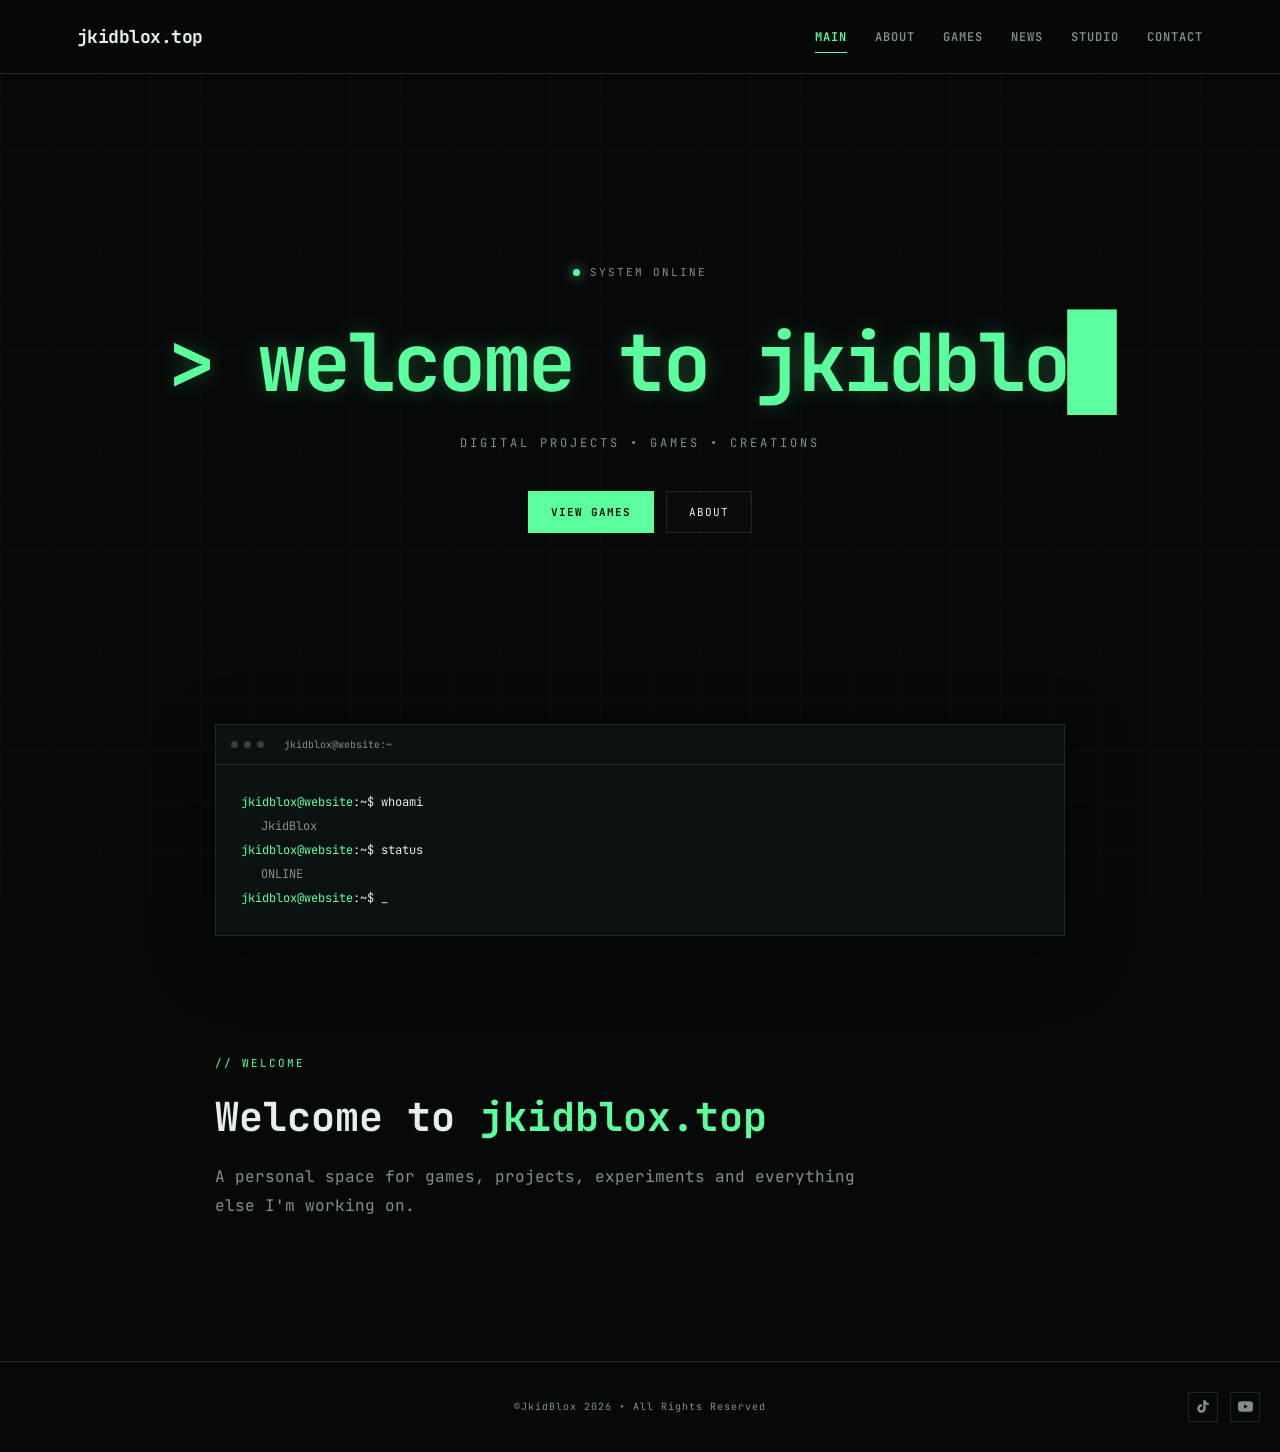
<file: index.html>
<!DOCTYPE html>
<html lang="en">
<head>
    <meta charset="UTF-8">
    <meta name="viewport" content="width=device-width, initial-scale=1.0">

    <title>jkidblox.top</title>
    <meta name="description" content="Welcome to jkidblox.top - games, projects, creations and more.">

    <link rel="stylesheet" href="css/style.css">
    <link rel="icon" type="image/png" href="favicon.png">
</head>

<body>

    <div class="background-grid"></div>
    <div class="scanlines"></div>

    <header class="navbar">
        <a href="index.html" class="logo">jkidblox.top</a>

        <nav>
            <a href="index.html" class="active">MAIN</a>
            <a href="about.html">ABOUT</a>
            <a href="games.html">GAMES</a>
            <a href="news.html">NEWS</a>
            <a href="studio.html">STUDIO</a>
            <a href="contact.html">CONTACT</a>
        </nav>
    </header>

    <main>

        <section class="hero">

            <div class="terminal-label">
                <span class="status-dot"></span>
                SYSTEM ONLINE
            </div>

            <h1>
                <span id="typing-text"></span><span class="cursor">&#9608;</span>
            </h1>

            <p class="hero-subtitle">
                DIGITAL PROJECTS &bull; GAMES &bull; CREATIONS
            </p>

            <div class="hero-buttons">
                <a href="games.html" class="button primary">
                    VIEW GAMES
                </a>

                <a href="about.html" class="button">
                    ABOUT
                </a>
            </div>

        </section>

        <section class="terminal-section">

            <div class="terminal-window">

                <div class="terminal-header">
                    <div class="terminal-dots">
                        <span></span>
                        <span></span>
                        <span></span>
                    </div>

                    <span>jkidblox@website:~</span>
                </div>

                <div class="terminal-body">

                    <p>
                        <span class="green">jkidblox@website</span>:~$
                        whoami
                    </p>

                    <p class="terminal-output">
                        JkidBlox
                    </p>

                    <p>
                        <span class="green">jkidblox@website</span>:~$
                        status
                    </p>

                    <p class="terminal-output">
                        ONLINE
                    </p>

                    <p>
                        <span class="green">jkidblox@website</span>:~$
                        _
                    </p>

                </div>

            </div>

        </section>

        <section class="intro">

            <div class="section-label">
                // WELCOME
            </div>

            <h2>Welcome to <span>jkidblox.top</span></h2>

            <p>
                A personal space for games, projects, experiments
                and everything else I'm working on.
            </p>

        </section>

    </main>

    <footer>

        <div class="footer-content">

            <div>
                &copy;JkidBlox 2026 &bull; All Rights Reserved
            </div>

            <div class="social-links">

                <!-- TIKTOK -->

                <a
                    class="social-link"
                    href="https://www.tiktok.com/@darkplantentertainment"
                    target="_blank"
                    rel="noopener noreferrer"
                    aria-label="TikTok"
                    title="TikTok"
                >

                    <svg
                        viewBox="0 0 24 24"
                        aria-hidden="true"
                    >

                        <path d="M19.589 6.686a4.793 4.793 0 0 1-4.13-4.18V2h-3.89v13.217a2.896 2.896 0 1 1-2.896-2.896c.302 0 .592.047.865.132V8.48a6.78 6.78 0 0 0-.865-.055A6.785 6.785 0 1 0 15.463 15V8.29a8.638 8.638 0 0 0 5.052 1.622V6.02a4.809 4.809 0 0 1-.926-.334z"/>

                    </svg>

                </a>


                <!-- YOUTUBE -->

                <a
                    class="social-link"
                    href="https://youtube.com/@darkplantentertainment"
                    target="_blank"
                    rel="noopener noreferrer"
                    aria-label="YouTube"
                    title="YouTube"
                >

                    <svg
                        viewBox="0 0 24 24"
                        aria-hidden="true"
                    >

                        <path d="M23.498 6.186a2.996 2.996 0 0 0-2.107-2.117C19.505 3.5 12 3.5 12 3.5s-7.505 0-9.391.569A2.996 2.996 0 0 0 .502 6.186C0 8.078 0 12 0 12s0 3.922.502 5.814a2.996 2.996 0 0 0 2.107 2.117C4.495 20.5 12 20.5 12 20.5s7.505 0 9.391-.569a2.996 2.996 0 0 0 2.107-2.117C24 15.922 24 12 24 12s0-3.922-.502-5.814zM9.545 15.568V8.432L15.818 12l-6.273 3.568z"/>

                    </svg>

                </a>

            </div>

        </div>

    </footer>

    <script src="js/script.js"></script>

</body>
</html>
</file>
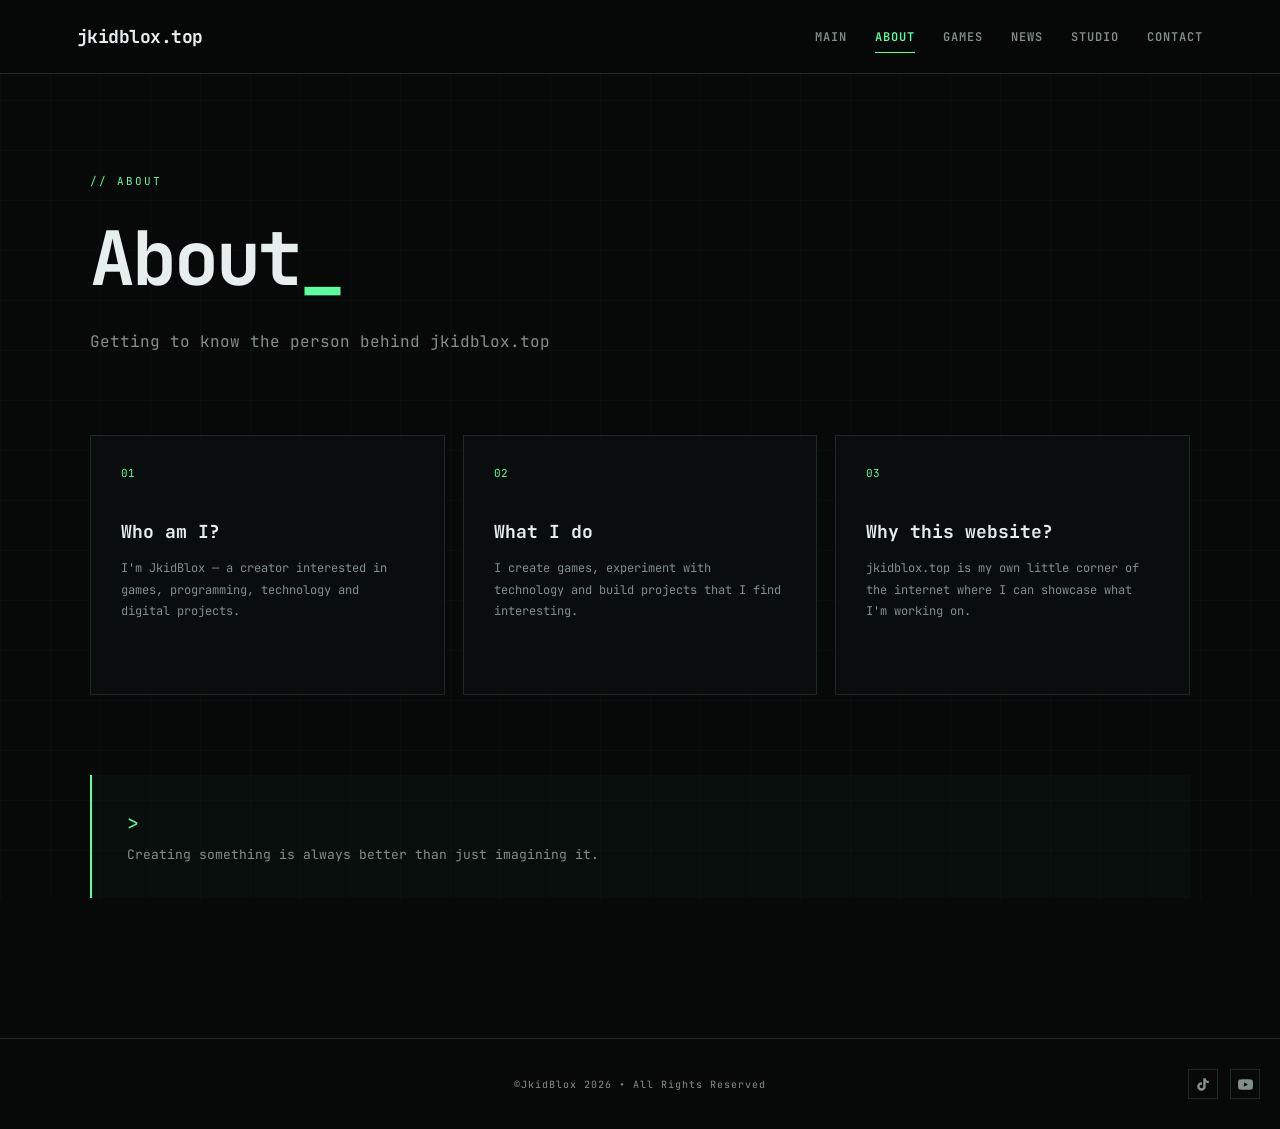
<file: about.html>
<!DOCTYPE html>
<html lang="en">
<head>
    <meta charset="UTF-8">
    <meta name="viewport" content="width=device-width, initial-scale=1.0">

    <title>About &mdash; jkidblox.top</title>

    <link rel="stylesheet" href="css/style.css">
    <link rel="icon" type="image/png" href="favicon.png">
</head>

<body>

    <div class="background-grid"></div>
    <div class="scanlines"></div>

    <header class="navbar">
        <a href="index.html" class="logo">jkidblox.top</a>

        <nav>
            <a href="index.html">MAIN</a>
            <a href="about.html" class="active">ABOUT</a>
            <a href="games.html">GAMES</a>
            <a href="news.html">NEWS</a>
            <a href="studio.html">STUDIO</a>
            <a href="contact.html">CONTACT</a>
        </nav>
    </header>

    <main class="page">

        <div class="page-header">

            <div class="section-label">
                // ABOUT
            </div>

            <h1>About<span>_</span></h1>

            <p>
                Getting to know the person behind jkidblox.top
            </p>

        </div>

        <section class="content-grid">

            <div class="info-card">

                <div class="card-number">01</div>

                <h2>Who am I?</h2>

                <p>
                    I'm JkidBlox &mdash; a creator interested in games,
                    programming, technology and digital projects.
                </p>

            </div>

            <div class="info-card">

                <div class="card-number">02</div>

                <h2>What I do</h2>

                <p>
                    I create games, experiment with technology
                    and build projects that I find interesting.
                </p>

            </div>

            <div class="info-card">

                <div class="card-number">03</div>

                <h2>Why this website?</h2>

                <p>
                    jkidblox.top is my own little corner of the
                    internet where I can showcase what I'm working on.
                </p>

            </div>

        </section>

        <section class="quote">

            <span>&gt;</span>

            <p>
                Creating something is always better than
                just imagining it.
            </p>

        </section>

    </main>

    <footer>

        <div class="footer-content">

            <div>
                &copy;JkidBlox 2026 &bull; All Rights Reserved
            </div>

            <div class="social-links">

                <a
                    class="social-link"
                    href="https://www.tiktok.com/@darkplantentertainment"
                    target="_blank"
                    rel="noopener noreferrer"
                    aria-label="TikTok"
                    title="TikTok"
                >

                    <svg viewBox="0 0 24 24" aria-hidden="true">
                        <path d="M19.589 6.686a4.793 4.793 0 0 1-4.13-4.18V2h-3.89v13.217a2.896 2.896 0 1 1-2.896-2.896c.302 0 .592.047.865.132V8.48a6.78 6.78 0 0 0-.865-.055A6.785 6.785 0 1 0 15.463 15V8.29a8.638 8.638 0 0 0 5.052 1.622V6.02a4.809 4.809 0 0 1-.926-.334z"/>
                    </svg>

                </a>

                <a
                    class="social-link"
                    href="https://youtube.com/@darkplantentertainment"
                    target="_blank"
                    rel="noopener noreferrer"
                    aria-label="YouTube"
                    title="YouTube"
                >

                    <svg viewBox="0 0 24 24" aria-hidden="true">
                        <path d="M23.498 6.186a2.996 2.996 0 0 0-2.107-2.117C19.505 3.5 12 3.5 12 3.5s-7.505 0-9.391.569A2.996 2.996 0 0 0 .502 6.186C0 8.078 0 12 0 12s0 3.922.502 5.814a2.996 2.996 0 0 0 2.107 2.117C4.495 20.5 12 20.5 12 20.5s7.505 0 9.391-.569a2.996 2.996 0 0 0 2.107-2.117C24 15.922 24 12 24 12s0-3.922-.502-5.814zM9.545 15.568V8.432L15.818 12l-6.273 3.568z"/>
                    </svg>

                </a>

            </div>

        </div>

    </footer>

    <script src="js/script.js"></script>

</body>
</html>
</file>
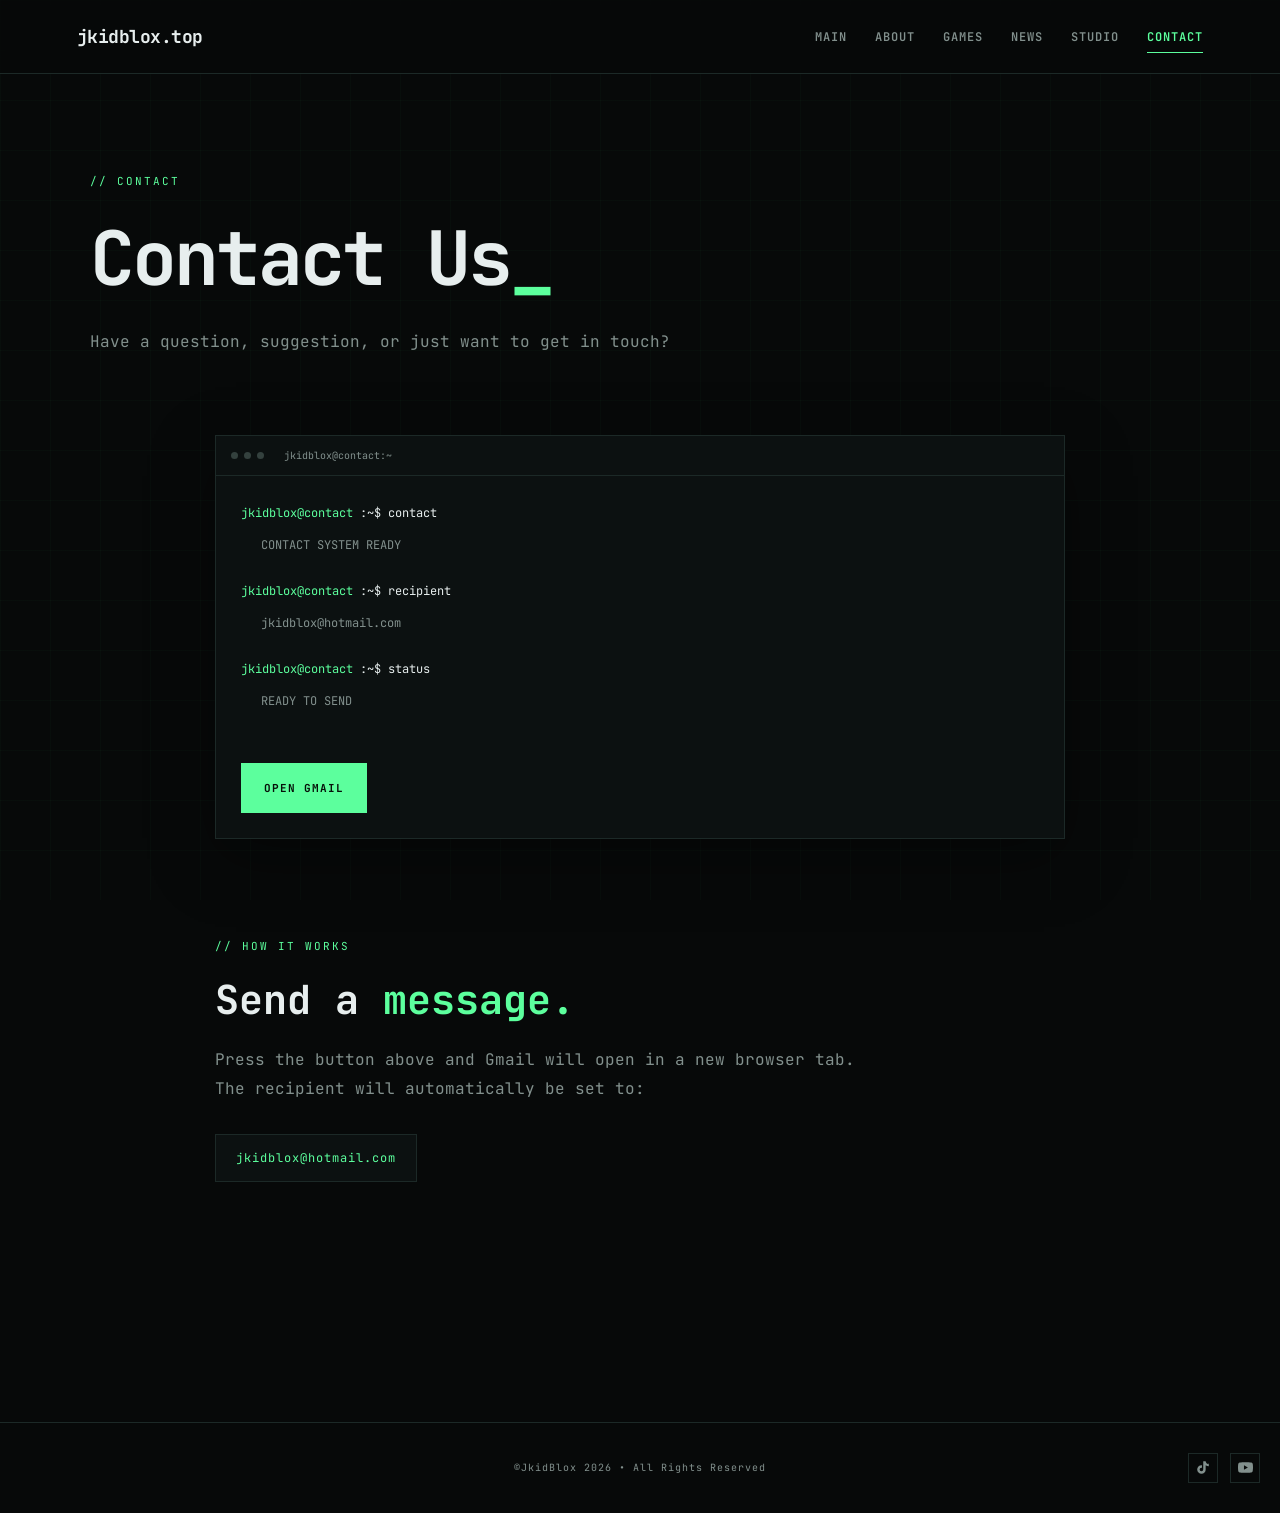
<file: contact.html>
<!DOCTYPE html>
<html lang="en">

<head>

    <meta charset="UTF-8">
    <meta name="viewport" content="width=device-width, initial-scale=1.0">

    <title>Contact &mdash; jkidblox.top</title>

    <link rel="stylesheet" href="css/style.css">
    <link rel="icon" type="image/png" href="favicon.png">

</head>


<body>

    <div class="background-grid"></div>

    <div class="scanlines"></div>


    <header class="navbar">

        <a href="index.html" class="logo">
            jkidblox.top
        </a>


        <nav>

            <a href="index.html">MAIN</a>
            <a href="about.html">ABOUT</a>
            <a href="games.html">GAMES</a>
            <a href="news.html">NEWS</a>
            <a href="studio.html">STUDIO</a>
            <a href="contact.html" class="active">CONTACT</a>

        </nav>

    </header>


    <main>

        <section class="page">

            <div class="page-header">

                <div class="section-label">
                    // CONTACT
                </div>

                <h1>
                    Contact Us<span>_</span>
                </h1>

                <p>
                    Have a question, suggestion, or just want to get in touch?
                </p>

            </div>


            <section class="contact-terminal">

                <div class="contact-terminal-header">

                    <div class="terminal-dots">

                        <span></span>
                        <span></span>
                        <span></span>

                    </div>

                    <span>
                        jkidblox@contact:~
                    </span>

                </div>


                <div class="contact-terminal-body">

                    <p style="margin-bottom: 8px;">

                        <span class="green">
                            jkidblox@contact
                        </span>:~$
                        contact

                    </p>


                    <p
                        class="terminal-output"
                        style="margin-bottom: 22px;"
                    >
                        CONTACT SYSTEM READY
                    </p>


                    <p style="margin-bottom: 8px;">

                        <span class="green">
                            jkidblox@contact
                        </span>:~$
                        recipient

                    </p>


                    <p
                        class="terminal-output"
                        style="margin-bottom: 22px;"
                    >
                        jkidblox@hotmail.com
                    </p>


                    <p style="margin-bottom: 8px;">

                        <span class="green">
                            jkidblox@contact
                        </span>:~$
                        status

                    </p>


                    <p
                        class="terminal-output"
                        style="margin-bottom: 25px;"
                    >
                        READY TO SEND
                    </p>


                    <a
                        class="button primary contact-button"
                        href="https://mail.google.com/mail/?view=cm&fs=1&to=jkidblox@hotmail.com&su=Contact%20from%20jkidblox.top"
                        target="_blank"
                        rel="noopener noreferrer"
                    >
                        OPEN GMAIL
                    </a>

                </div>

            </section>


            <section class="contact-info">

                <div class="section-label">
                    // HOW IT WORKS
                </div>


                <h2>
                    Send a <span>message.</span>
                </h2>


                <p style="margin-bottom: 30px;">
                    Press the button above and Gmail will open
                    in a new browser tab. The recipient
                    will automatically be set to:
                </p>


                <div class="contact-address">
                    jkidblox@hotmail.com
                </div>

            </section>

        </section>

    </main>


    <footer>

        <div class="footer-content">

            <div>
                &copy;JkidBlox 2026 &bull; All Rights Reserved
            </div>

            <div class="social-links">

                <a
                    class="social-link"
                    href="https://www.tiktok.com/@darkplantentertainment"
                    target="_blank"
                    rel="noopener noreferrer"
                    aria-label="TikTok"
                    title="TikTok"
                >

                    <svg viewBox="0 0 24 24" aria-hidden="true">
                        <path d="M19.589 6.686a4.793 4.793 0 0 1-4.13-4.18V2h-3.89v13.217a2.896 2.896 0 1 1-2.896-2.896c.302 0 .592.047.865.132V8.48a6.78 6.78 0 0 0-.865-.055A6.785 6.785 0 1 0 15.463 15V8.29a8.638 8.638 0 0 0 5.052 1.622V6.02a4.809 4.809 0 0 1-.926-.334z"/>
                    </svg>

                </a>

                <a
                    class="social-link"
                    href="https://youtube.com/@darkplantentertainment"
                    target="_blank"
                    rel="noopener noreferrer"
                    aria-label="YouTube"
                    title="YouTube"
                >

                    <svg viewBox="0 0 24 24" aria-hidden="true">
                        <path d="M23.498 6.186a2.996 2.996 0 0 0-2.107-2.117C19.505 3.5 12 3.5 12 3.5s-7.505 0-9.391.569A2.996 2.996 0 0 0 .502 6.186C0 8.078 0 12 0 12s0 3.922.502 5.814a2.996 2.996 0 0 0 2.107 2.117C4.495 20.5 12 20.5 12 20.5s7.505 0 9.391-.569a2.996 2.996 0 0 0 2.107-2.117C24 15.922 24 12 24 12s0-3.922-.502-5.814zM9.545 15.568V8.432L15.818 12l-6.273 3.568z"/>
                    </svg>

                </a>

            </div>

        </div>

    </footer>


    <script src="js/script.js"></script>

</body>

</html>
</file>
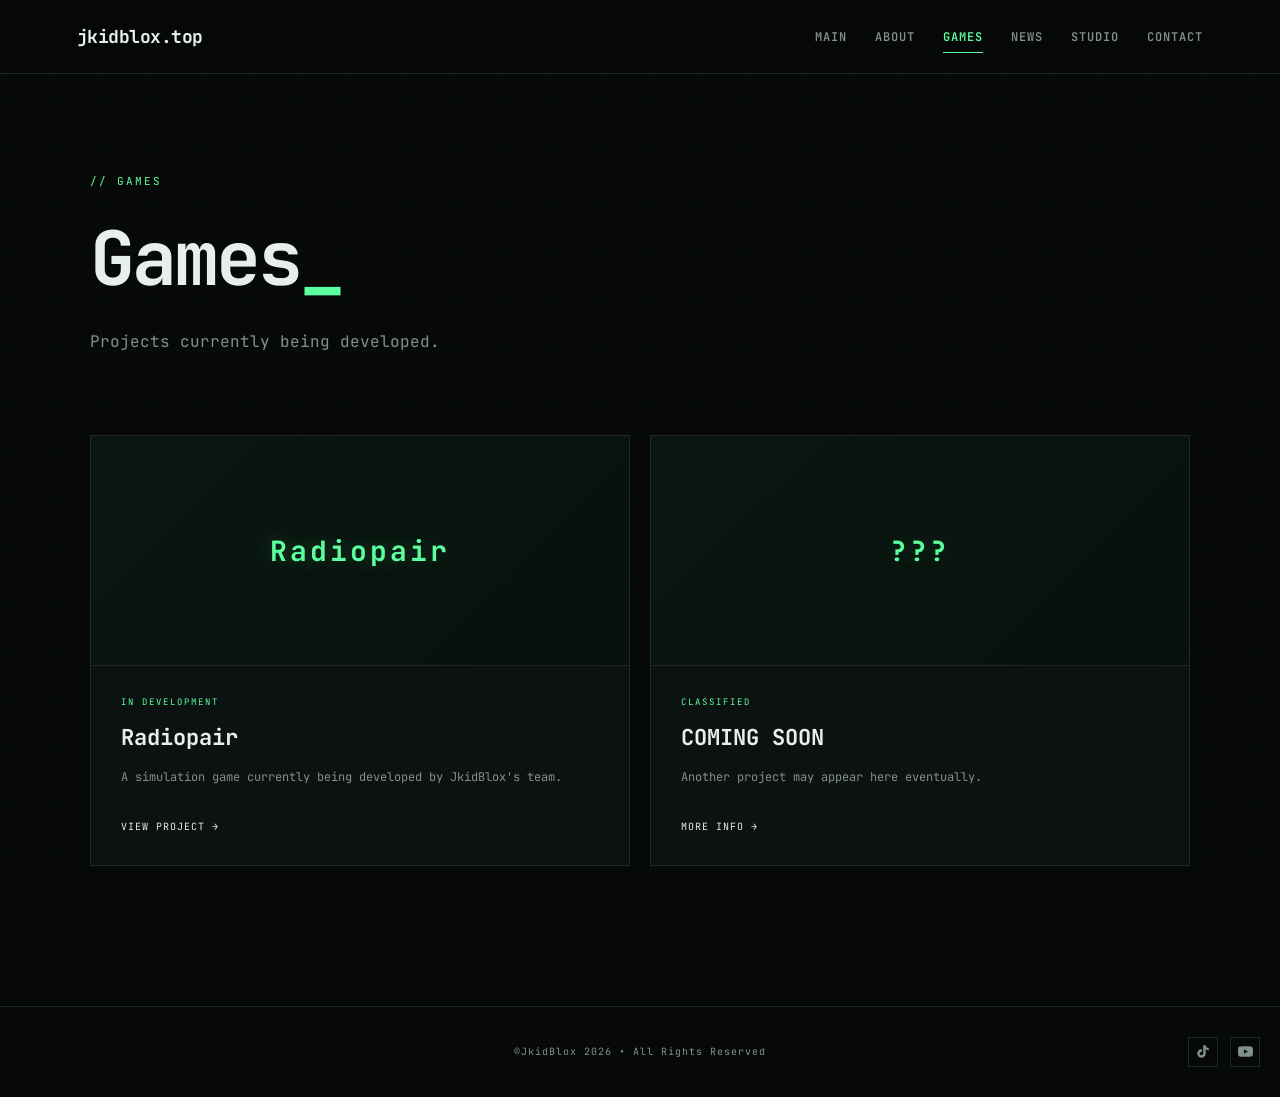
<file: games.html>
<!DOCTYPE html>
<html lang="en">
<head>

    <meta charset="UTF-8">
    <meta name="viewport" content="width=device-width, initial-scale=1.0">

    <title>Games &mdash; jkidblox.top</title>

    <link rel="stylesheet" href="css/style.css">
    <link rel="icon" type="image/png" href="favicon.png">

    <style>

        /* ================================================= */
        /* PROJECT POPUP */
        /* ================================================= */

        .project-popup {

            position: fixed;

            inset: 0;

            z-index: 200;

            display: none;

            align-items: center;

            justify-content: center;

            padding: 30px;

            background: rgba(0, 0, 0, 0.72);

            backdrop-filter: blur(10px);

        }


        .project-popup.active {

            display: flex;

            animation: popupFadeIn 0.2s ease;

        }


        @keyframes popupFadeIn {

            from {
                opacity: 0;
            }

            to {
                opacity: 1;
            }

        }


        .project-popup-window {

            width: min(1000px, 92vw);

            max-height: 85vh;

            overflow-y: auto;

            border: 1px solid var(--border);

            background: var(--panel);

            box-shadow:
                0 30px 100px rgba(0,0,0,0.65);

            animation: popupOpen 0.25s ease;

        }


        @keyframes popupOpen {

            from {
                opacity: 0;
                transform: translateY(15px) scale(0.97);
            }

            to {
                opacity: 1;
                transform: translateY(0) scale(1);
            }

        }


        /* POPUP HEADER */

        .project-popup-header {

            height: 48px;

            display: flex;

            align-items: center;

            justify-content: space-between;

            padding: 0 18px;

            border-bottom: 1px solid var(--border);

            color: var(--muted);

            font-size: 10px;

            position: sticky;

            top: 0;

            background: var(--panel);

            z-index: 2;

        }


        .project-popup-title {

            display: flex;

            align-items: center;

            gap: 18px;

        }


        .project-popup-close {

            width: 32px;

            height: 32px;

            display: flex;

            align-items: center;

            justify-content: center;

            border: 1px solid var(--border);

            background: transparent;

            color: var(--muted);

            font-family: inherit;

            font-size: 18px;

            cursor: pointer;

            transition: 0.2s;

        }


        .project-popup-close:hover {

            color: var(--green);

            border-color: var(--green);

        }


        /* POPUP CONTENT */

        .project-popup-body {

            padding: 55px;

        }


        .popup-project-label {

            color: var(--green);

            font-size: 10px;

            letter-spacing: 3px;

            margin-bottom: 18px;

        }


        .project-popup-body h2 {

            font-size: clamp(38px, 6vw, 64px);

            letter-spacing: -2px;

            margin-bottom: 20px;

        }


        .popup-status {

            display: inline-block;

            padding: 8px 12px;

            border: 1px solid var(--green-dark);

            color: var(--green);

            font-size: 9px;

            letter-spacing: 2px;

            margin-bottom: 40px;

        }


        .popup-section {

            margin-bottom: 45px;

        }


        .popup-section:last-child {

            margin-bottom: 0;

        }


        .popup-section-title {

            color: var(--green);

            font-size: 10px;

            letter-spacing: 2px;

            margin-bottom: 18px;

        }


        .popup-description {

            max-width: 800px;

            color: var(--muted);

            font-size: 13px;

            line-height: 2;

        }


        /* DEVELOPERS */

        .developers-grid {

            display: grid;

            grid-template-columns:
                repeat(2, 1fr);

            gap: 15px;

        }


        .developer-card {

            display: block;

            padding: 22px;

            border: 1px solid var(--border);

            background: rgba(255,255,255,0.01);

            transition: 0.25s;

            color: inherit;

            text-decoration: none;

            cursor: pointer;

        }


        .developer-card:hover {

            border-color: var(--green);

            transform: translateY(-3px);

            background: rgba(92,255,157,0.025);

        }


        .developer-role {

            color: var(--muted);

            font-size: 9px;

            letter-spacing: 2px;

            margin-bottom: 10px;

        }


        .developer-name {

            color: var(--text);

            font-size: 16px;

            margin-bottom: 8px;

        }


        .developer-steam {

            color: var(--green);

            font-size: 11px;

        }


        /* PROJECT DETAILS */

        .project-details {

            display: grid;

            grid-template-columns:
                repeat(3, 1fr);

            gap: 15px;

        }


        .project-detail {

            padding: 20px;

            border: 1px solid var(--border);

            background: rgba(255,255,255,0.01);

        }


        .project-detail-label {

            color: var(--muted);

            font-size: 9px;

            letter-spacing: 2px;

            margin-bottom: 10px;

        }


        .project-detail-value {

            color: var(--green);

            font-size: 12px;

        }


        /* MOBILE */

        @media (max-width: 750px) {

            .project-popup {

                padding: 15px;

            }


            .project-popup-window {

                width: 96vw;

                max-height: 90vh;

            }


            .project-popup-body {

                padding: 30px 22px;

            }


            .developers-grid {

                grid-template-columns: 1fr;

            }


            .project-details {

                grid-template-columns: 1fr;

            }

        }

    </style>

</head>


<body>

    <div class="background-grid"></div>

    <div class="scanlines"></div>


    <header class="navbar">

        <a href="index.html" class="logo">
            jkidblox.top
        </a>


        <nav>

            <a href="index.html">MAIN</a>
            <a href="about.html">ABOUT</a>
            <a href="games.html" class="active">GAMES</a>
            <a href="news.html">NEWS</a>
            <a href="studio.html">STUDIO</a>
            <a href="contact.html">CONTACT</a>

        </nav>

    </header>


    <main class="page">

        <div class="page-header">

            <div class="section-label">
                // GAMES
            </div>

            <h1>
                Games<span>_</span>
            </h1>

            <p>
                Projects currently being developed.
            </p>

        </div>


        <section class="games-grid">


            <!-- RADIOPAIR -->

            <article class="game-card">

                <div class="game-image">
                    Radiopair
                </div>


                <div class="game-content">

                    <div class="game-status">
                        IN DEVELOPMENT
                    </div>


                    <h2>
                        Radiopair
                    </h2>


                    <p>
                        A simulation game currently being developed
                        by JkidBlox's team.
                    </p>


                    <a
                        href="#"
                        class="card-button"
                        id="uplink-view"
                    >
                        VIEW PROJECT &rarr;
                    </a>

                </div>

            </article>


            <!-- PROJECT 02 -->

            <article class="game-card">

                <div class="game-image">
                    ???
                </div>


                <div class="game-content">

                    <div class="game-status">
                        CLASSIFIED
                    </div>


                    <h2>
                        COMING SOON
                    </h2>


                    <p>
                        Another project may appear here eventually.
                    </p>


                    <a href="#" class="card-button">
                        MORE INFO &rarr;
                    </a>

                </div>

            </article>


        </section>

    </main>


    <!-- FOOTER -->

    <footer>

        <div class="footer-content">

            <div>
                &copy;JkidBlox 2026 &bull; All Rights Reserved
            </div>

            <div
                class="social-links"
                style="
                    display: flex;
                    align-items: center;
                    gap: 12px;
                "
            >

                <!-- TIKTOK -->

                <a
                    class="social-link"
                    href="https://www.tiktok.com/@darkplantentertainment"
                    target="_blank"
                    rel="noopener noreferrer"
                    aria-label="TikTok"
                    title="TikTok"
                    style="
                        width: 30px;
                        height: 30px;
                        display: flex;
                        align-items: center;
                        justify-content: center;
                    "
                >

                    <svg
                        width="15"
                        height="15"
                        viewBox="0 0 24 24"
                        fill="currentColor"
                        aria-hidden="true"
                        style="
                            width: 15px;
                            height: 15px;
                            min-width: 15px;
                            min-height: 15px;
                            max-width: 15px;
                            max-height: 15px;
                            display: block;
                        "
                    >

                        <path d="M19.589 6.686a4.793 4.793 0 0 1-4.13-4.18V2h-3.89v13.217a2.896 2.896 0 1 1-2.896-2.896c.302 0 .592.047.865.132V8.48a6.78 6.78 0 0 0-.865-.055A6.785 6.785 0 1 0 15.463 15V8.29a8.638 8.638 0 0 0 5.052 1.622V6.02a4.809 4.809 0 0 1-.926-.334z"/>

                    </svg>

                </a>


                <!-- YOUTUBE -->

                <a
                    class="social-link"
                    href="https://youtube.com/@darkplantentertainment"
                    target="_blank"
                    rel="noopener noreferrer"
                    aria-label="YouTube"
                    title="YouTube"
                    style="
                        width: 30px;
                        height: 30px;
                        display: flex;
                        align-items: center;
                        justify-content: center;
                    "
                >

                    <svg
                        width="15"
                        height="15"
                        viewBox="0 0 24 24"
                        fill="currentColor"
                        aria-hidden="true"
                        style="
                            width: 15px;
                            height: 15px;
                            min-width: 15px;
                            min-height: 15px;
                            max-width: 15px;
                            max-height: 15px;
                            display: block;
                        "
                    >

                        <path d="M23.498 6.186a2.996 2.996 0 0 0-2.107-2.117C19.505 3.5 12 3.5 12 3.5s-7.505 0-9.391.569A2.996 2.996 0 0 0 .502 6.186C0 8.078 0 12 0 12s0 3.922.502 5.814a2.996 2.996 0 0 0 2.107 2.117C4.495 20.5 12 20.5 12 20.5s7.505 0 9.391-.569a2.996 2.996 0 0 0 2.107-2.117C24 15.922 24 12 24 12s0-3.922-.502-5.814zM9.545 15.568V8.432L15.818 12l-6.273 3.568z"/>

                    </svg>

                </a>

            </div>

        </div>

    </footer>


    <!-- ================================================= -->
    <!-- RADIOPAIR PROJECT POPUP -->
    <!-- ================================================= -->

    <div
        class="project-popup"
        id="uplink-popup"
    >

        <div class="project-popup-window">


            <!-- HEADER -->

            <div class="project-popup-header">

                <div class="project-popup-title">

                    <div class="terminal-dots">

                        <span></span>
                        <span></span>
                        <span></span>

                    </div>

                    <span>
                        radiopair@project:~
                    </span>

                </div>


                <button
                    class="project-popup-close"
                    id="uplink-close"
                    aria-label="Close"
                >
                    &times;
                </button>

            </div>


            <!-- BODY -->

            <div class="project-popup-body">


                <div class="popup-project-label">
                    // PROJECT INFORMATION
                </div>


                <h2>
                    Radiopair
                </h2>


                <div class="popup-status">
                    STATUS: IN DEVELOPMENT
                </div>


                <!-- DESCRIPTION -->

                <section class="popup-section">

                    <div class="popup-section-title">
                        // ABOUT THE GAME
                    </div>


                    <p class="popup-description">

                        Radiopair is a simulation game being developed
                        by Dark Plant Entertainment. The player starts
                        their work inside an office, where they use a
                        computer to select and manage different jobs.

                        <br><br>

                        After selecting a job, the player is transported
                        to the work location where they must complete
                        various tasks. The game focuses on exploration,
                        interaction, simulation mechanics, and building
                        a unique work environment.

                        <br><br>

                        Radiopair is currently in active development and
                        more features, locations, and gameplay systems
                        are planned for the future.

                    </p>

                </section>


                <!-- DEVELOPERS -->

                <section class="popup-section">

                    <div class="popup-section-title">
                        // DEVELOPERS
                    </div>


                    <div class="developers-grid">


                        <a
                            class="developer-card"
                            href="https://steamcommunity.com/id/JkidBlox/"
                            target="_blank"
                            rel="noopener noreferrer"
                        >

                            <div class="developer-role">
                                PROGRAMMING / GAME DESIGN
                            </div>

                            <div class="developer-name">
                                JkidBlox
                            </div>

                            <div class="developer-steam">
                                Steam: JkidBlox
                            </div>

                        </a>


                        <a
                            class="developer-card"
                            href="https://steamcommunity.com/profiles/76561198335030050/"
                            target="_blank"
                            rel="noopener noreferrer"
                        >

                            <div class="developer-role">
                                3D ART / MODELLING
                            </div>

                            <div class="developer-name">
                                Onquip
                            </div>

                            <div class="developer-steam">
                                Steam: Benediktas
                            </div>

                        </a>


                        <a
                            class="developer-card"
                            href="https://steamcommunity.com/profiles/76561199803907638/"
                            target="_blank"
                            rel="noopener noreferrer"
                        >

                            <div class="developer-role">
                                AUDIO
                            </div>

                            <div class="developer-name">
                                Justas
                            </div>

                            <div class="developer-steam">
                                Steam: justinijus
                            </div>

                        </a>


                    </div>

                </section>


                <!-- PROJECT DETAILS -->

                <section class="popup-section">

                    <div class="popup-section-title">
                        // PROJECT DETAILS
                    </div>


                    <div class="project-details">


                        <div class="project-detail">

                            <div class="project-detail-label">
                                DEVELOPER
                            </div>

                            <div class="project-detail-value">
                                Dark Plant Entertainment&trade;
                            </div>

                        </div>


                        <div class="project-detail">

                            <div class="project-detail-label">
                                ENGINE
                            </div>

                            <div class="project-detail-value">
                                Godot
                            </div>

                        </div>


                        <div class="project-detail">

                            <div class="project-detail-label">
                                STATUS
                            </div>

                            <div class="project-detail-value">
                                IN DEVELOPMENT
                            </div>

                        </div>


                    </div>

                </section>


            </div>

        </div>

    </div>


    <script src="js/script.js"></script>


    <script>

        const uplinkView =
            document.getElementById("uplink-view");

        const uplinkPopup =
            document.getElementById("uplink-popup");

        const uplinkClose =
            document.getElementById("uplink-close");


        function openUplinkPopup(event) {

            event.preventDefault();

            uplinkPopup.classList.add("active");

            document.body.style.overflow = "hidden";

        }


        function closeUplinkPopup() {

            uplinkPopup.classList.remove("active");

            document.body.style.overflow = "";

        }


        uplinkView.addEventListener(
            "click",
            openUplinkPopup
        );


        uplinkClose.addEventListener(
            "click",
            closeUplinkPopup
        );


        uplinkPopup.addEventListener(
            "click",
            event => {

                if (event.target === uplinkPopup) {

                    closeUplinkPopup();

                }

            }
        );


        document.addEventListener(
            "keydown",
            event => {

                if (
                    event.key === "Escape" &&
                    uplinkPopup.classList.contains("active")
                ) {

                    closeUplinkPopup();

                }

            }
        );

    </script>

</body>
</html>
</file>
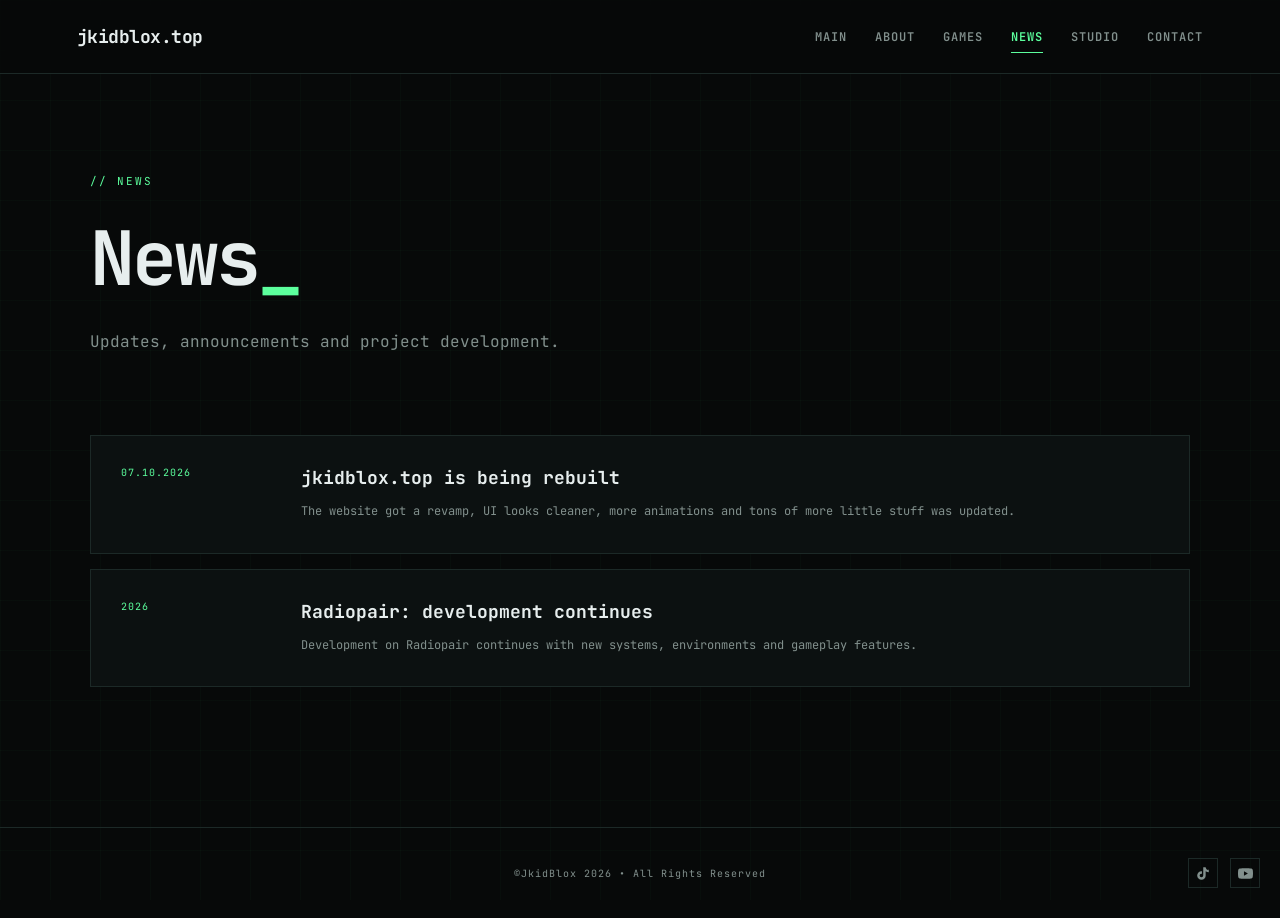
<file: news.html>
<!DOCTYPE html>
<html lang="en">
<head>
    <meta charset="UTF-8">
    <meta name="viewport" content="width=device-width, initial-scale=1.0">

    <title>News &mdash; jkidblox.top</title>

    <link rel="stylesheet" href="css/style.css">
    <link rel="icon" type="image/png" href="favicon.png">
</head>

<body>

    <div class="background-grid"></div>
    <div class="scanlines"></div>

    <header class="navbar">
        <a href="index.html" class="logo">jkidblox.top</a>

        <nav>
            <a href="index.html">MAIN</a>
            <a href="about.html">ABOUT</a>
            <a href="games.html">GAMES</a>
            <a href="news.html" class="active">NEWS</a>
            <a href="studio.html">STUDIO</a>
            <a href="contact.html">CONTACT</a>
        </nav>
    </header>

    <main class="page">

        <div class="page-header">

            <div class="section-label">
                // NEWS
            </div>

            <h1>News<span>_</span></h1>

            <p>
                Updates, announcements and project development.
            </p>

        </div>

        <section class="news-list">

            <article class="news-card">

                <div class="news-date">
                    07.10.2026
                </div>

                <div>

                    <h2>jkidblox.top is being rebuilt</h2>

                    <p>
                        The website got a revamp, UI looks cleaner, more animations and tons of more little stuff was updated.
                    </p>

                </div>

            </article>

            <article class="news-card">

                <div class="news-date">
                    2026
                </div>

                <div>

                    <h2>Radiopair: development continues</h2>

                    <p>
                        Development on Radiopair continues with new
                        systems, environments and gameplay features.
                    </p>

                </div>

            </article>

        </section>

    </main>

    <footer>

        <div class="footer-content">

            <div>
                &copy;JkidBlox 2026 &bull; All Rights Reserved
            </div>

            <div class="social-links">

                <a
                    class="social-link"
                    href="https://www.tiktok.com/@darkplantentertainment"
                    target="_blank"
                    rel="noopener noreferrer"
                    aria-label="TikTok"
                    title="TikTok"
                >

                    <svg viewBox="0 0 24 24" aria-hidden="true">
                        <path d="M19.589 6.686a4.793 4.793 0 0 1-4.13-4.18V2h-3.89v13.217a2.896 2.896 0 1 1-2.896-2.896c.302 0 .592.047.865.132V8.48a6.78 6.78 0 0 0-.865-.055A6.785 6.785 0 1 0 15.463 15V8.29a8.638 8.638 0 0 0 5.052 1.622V6.02a4.809 4.809 0 0 1-.926-.334z"/>
                    </svg>

                </a>

                <a
                    class="social-link"
                    href="https://youtube.com/@darkplantentertainment"
                    target="_blank"
                    rel="noopener noreferrer"
                    aria-label="YouTube"
                    title="YouTube"
                >

                    <svg viewBox="0 0 24 24" aria-hidden="true">
                        <path d="M23.498 6.186a2.996 2.996 0 0 0-2.107-2.117C19.505 3.5 12 3.5 12 3.5s-7.505 0-9.391.569A2.996 2.996 0 0 0 .502 6.186C0 8.078 0 12 0 12s0 3.922.502 5.814a2.996 2.996 0 0 0 2.107 2.117C4.495 20.5 12 20.5 12 20.5s7.505 0 9.391-.569a2.996 2.996 0 0 0 2.107-2.117C24 15.922 24 12 24 12s0-3.922-.502-5.814zM9.545 15.568V8.432L15.818 12l-6.273 3.568z"/>
                    </svg>

                </a>

            </div>

        </div>

    </footer>

    <script src="js/script.js"></script>

</body>
</html>
</file>
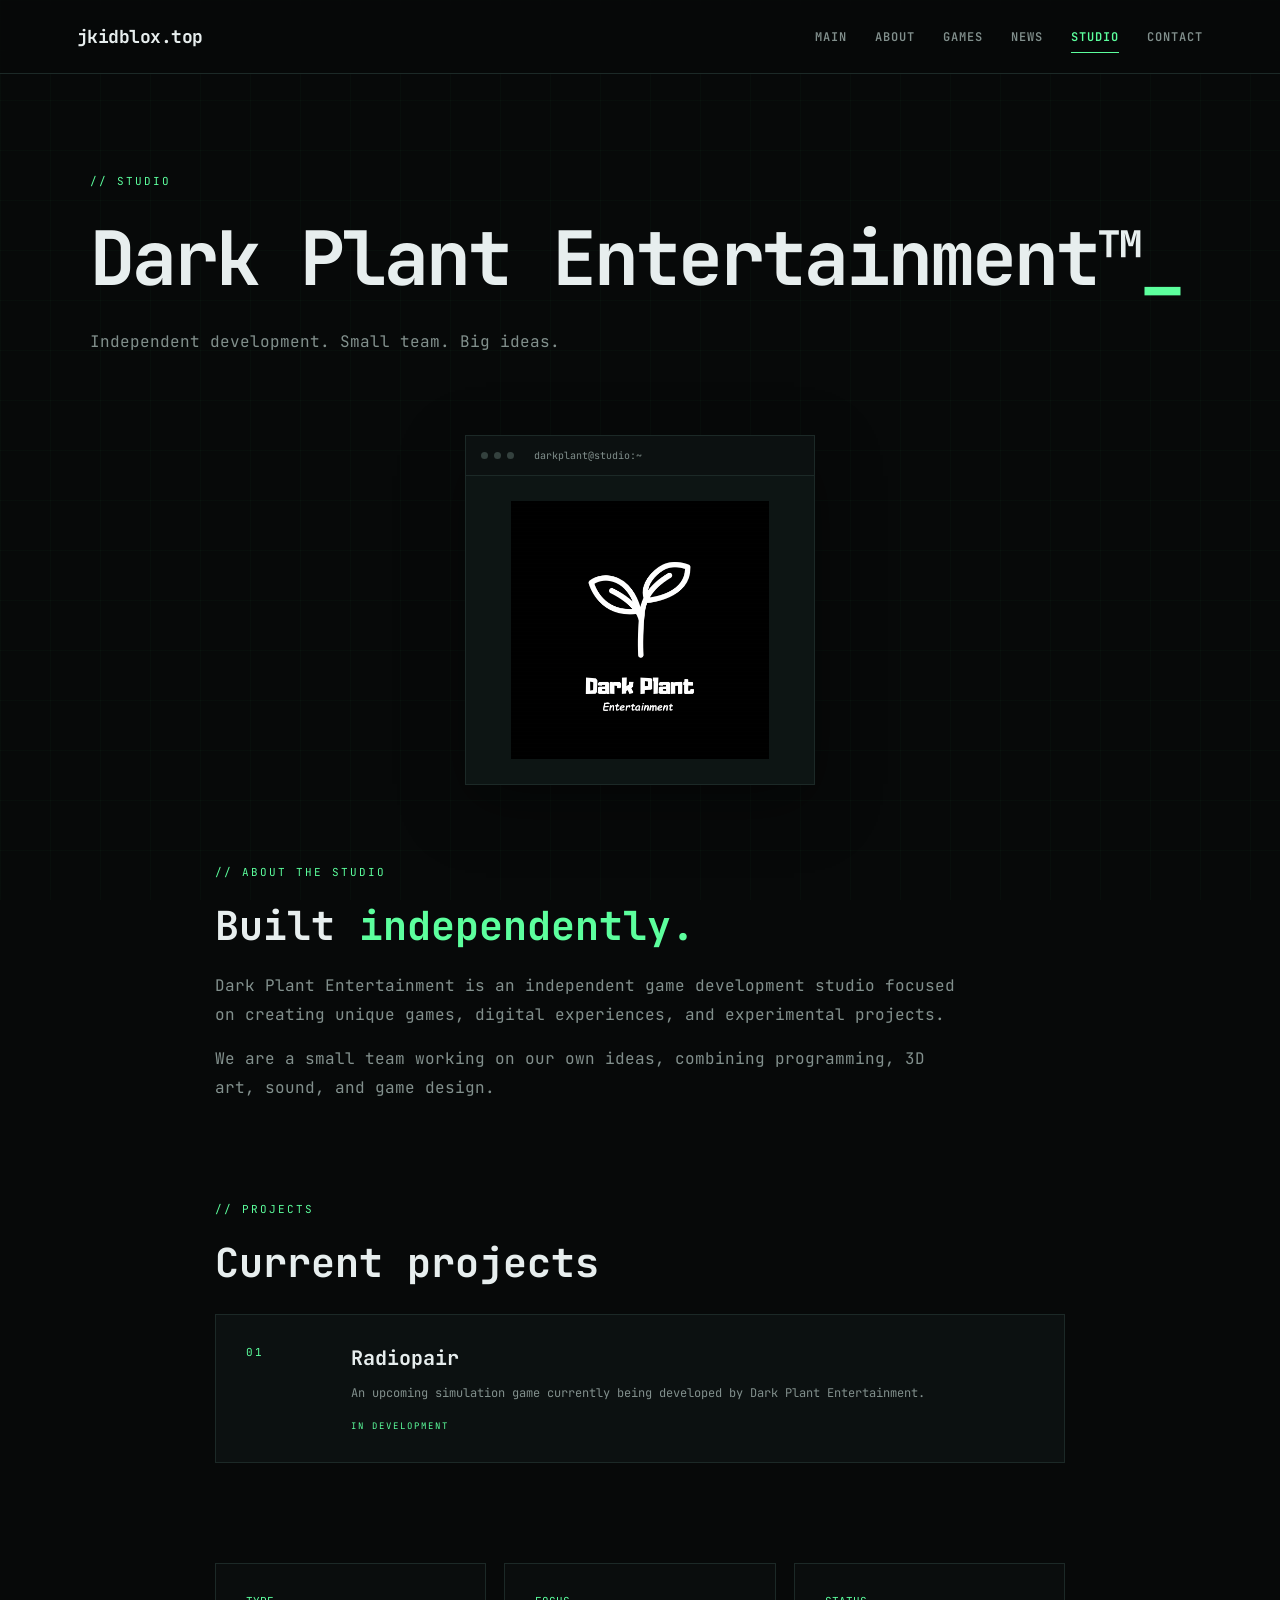
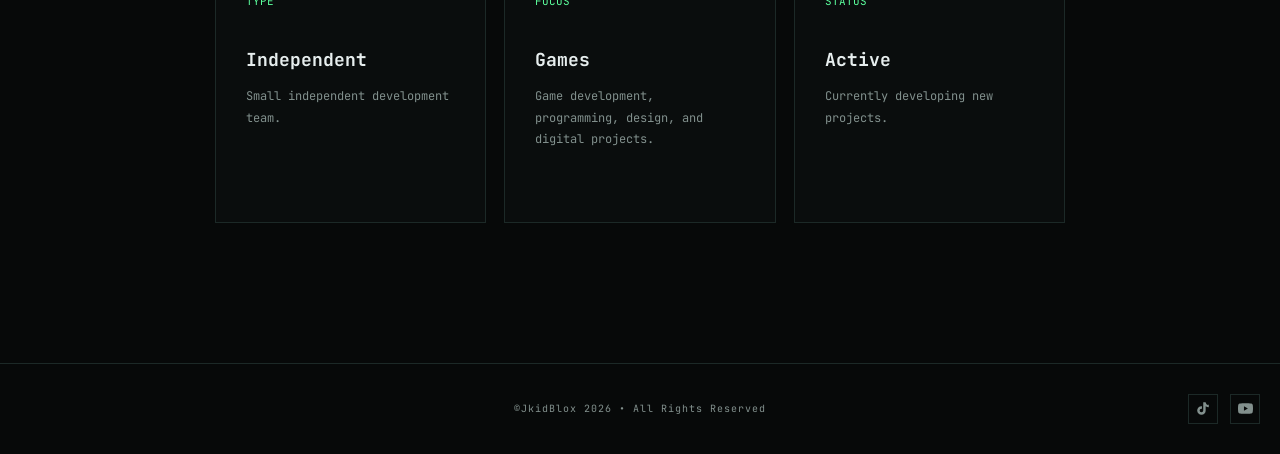
<file: studio.html>
<!DOCTYPE html>
<html lang="en">

<head>

    <meta charset="UTF-8">
    <meta name="viewport" content="width=device-width, initial-scale=1.0">

    <title>Studio &mdash; jkidblox.top</title>

    <link rel="stylesheet" href="css/style.css">
    <link rel="icon" type="image/png" href="favicon.png">

    <style>

        .studio-logo-window {

            width: min(350px, 90vw);

            aspect-ratio: 1 / 1;

            margin: 0 auto;

            border: 1px solid var(--border);

            background: var(--panel);

            box-shadow:
                0 20px 60px rgba(0,0,0,0.35);

            display: flex;

            flex-direction: column;

        }


        .studio-logo-header {

            flex-shrink: 0;

        }


        .studio-logo-placeholder {

            flex: 1;

            min-height: 0;

            margin: 0;

            padding: 25px;

            display: flex;

            align-items: center;

            justify-content: center;

            border: none;

            background: rgba(92,255,157,0.015);

            overflow: hidden;

        }


        .studio-logo-placeholder img {

            width: 100%;

            height: 100%;

            object-fit: contain;

            object-position: center;

            display: block;

        }


        /* CLICKABLE PROJECT */

        .studio-project-link {

            display: block;

            color: inherit;

            text-decoration: none;

        }


        .studio-project-link:hover {

            color: inherit;

        }


        @media (max-width: 750px) {

            .studio-logo-window {

                width: 90vw;

            }


            .studio-logo-placeholder {

                padding: 20px;

            }

        }


        @media (max-width: 480px) {

            .studio-logo-window {

                width: 92vw;

            }


            .studio-logo-placeholder {

                padding: 15px;

            }

        }

    </style>

</head>


<body>

    <div class="background-grid"></div>

    <div class="scanlines"></div>


    <header class="navbar">

        <a href="index.html" class="logo">
            jkidblox.top
        </a>


        <nav>

            <a href="index.html">MAIN</a>
            <a href="about.html">ABOUT</a>
            <a href="games.html">GAMES</a>
            <a href="news.html">NEWS</a>
            <a href="studio.html" class="active">STUDIO</a>
            <a href="contact.html">CONTACT</a>

        </nav>

    </header>


    <main>

        <section class="page">

            <div class="page-header">

                <div class="section-label">
                    // STUDIO
                </div>

                <h1>
                    Dark Plant Entertainment&trade;<span>_</span>
                </h1>

                <p>
                    Independent development. Small team. Big ideas.
                </p>

            </div>


            <section class="studio-logo-section">

                <div class="studio-logo-window">

                    <div class="studio-logo-header">

                        <div class="terminal-dots">

                            <span></span>
                            <span></span>
                            <span></span>

                        </div>

                        <span>
                            darkplant@studio:~
                        </span>

                    </div>


                    <div class="studio-logo-placeholder">

                        <img
                            src="assets/Dark_Plant.png"
                            alt="Dark Plant Entertainment logo"
                        >

                    </div>

                </div>

            </section>


            <section class="studio-about">

                <div class="section-label">
                    // ABOUT THE STUDIO
                </div>


                <h2>
                    Built <span>independently.</span>
                </h2>


                <p>
                    Dark Plant Entertainment is an independent
                    game development studio focused on creating
                    unique games, digital experiences, and
                    experimental projects.
                </p>


                <p>
                    We are a small team working on our own ideas,
                    combining programming, 3D art, sound, and
                    game design.
                </p>

            </section>


            <section class="studio-projects">

                <div class="section-label">
                    // PROJECTS
                </div>


                <h2>
                    Current projects
                </h2>


                <a
                    href="games.html"
                    class="studio-project-link"
                >

                    <div class="studio-project-card">

                        <div class="studio-project-number">
                            01
                        </div>


                        <div class="studio-project-content">

                            <h3>
                                Radiopair
                            </h3>


                            <p>
                                An upcoming simulation game currently
                                being developed by Dark Plant Entertainment.
                            </p>


                            <div class="studio-project-status">
                                IN DEVELOPMENT
                            </div>

                        </div>

                    </div>

                </a>

            </section>


            <section class="studio-info">

                <div class="info-card">

                    <div class="card-number">
                        TYPE
                    </div>

                    <h2>
                        Independent
                    </h2>

                    <p>
                        Small independent development team.
                    </p>

                </div>


                <div class="info-card">

                    <div class="card-number">
                        FOCUS
                    </div>

                    <h2>
                        Games
                    </h2>

                    <p>
                        Game development, programming,
                        design, and digital projects.
                    </p>

                </div>


                <div class="info-card">

                    <div class="card-number">
                        STATUS
                    </div>

                    <h2>
                        Active
                    </h2>

                    <p>
                        Currently developing new projects.
                    </p>

                </div>

            </section>

        </section>

    </main>


    <!-- FOOTER -->

    <footer>

        <div class="footer-content">

            <div>
                &copy;JkidBlox 2026 &bull; All Rights Reserved
            </div>

            <div
                class="social-links"
                style="
                    display: flex;
                    align-items: center;
                    gap: 12px;
                "
            >

                <!-- TIKTOK -->

                <a
                    class="social-link"
                    href="https://www.tiktok.com/@darkplantentertainment"
                    target="_blank"
                    rel="noopener noreferrer"
                    aria-label="TikTok"
                    title="TikTok"
                    style="
                        width: 30px;
                        height: 30px;
                        display: flex;
                        align-items: center;
                        justify-content: center;
                    "
                >

                    <svg
                        width="15"
                        height="15"
                        viewBox="0 0 24 24"
                        fill="currentColor"
                        aria-hidden="true"
                        style="
                            width: 15px;
                            height: 15px;
                            min-width: 15px;
                            min-height: 15px;
                            max-width: 15px;
                            max-height: 15px;
                            display: block;
                        "
                    >

                        <path d="M19.589 6.686a4.793 4.793 0 0 1-4.13-4.18V2h-3.89v13.217a2.896 2.896 0 1 1-2.896-2.896c.302 0 .592.047.865.132V8.48a6.78 6.78 0 0 0-.865-.055A6.785 6.785 0 1 0 15.463 15V8.29a8.638 8.638 0 0 0 5.052 1.622V6.02a4.809 4.809 0 0 1-.926-.334z"/>

                    </svg>

                </a>


                <!-- YOUTUBE -->

                <a
                    class="social-link"
                    href="https://youtube.com/@darkplantentertainment"
                    target="_blank"
                    rel="noopener noreferrer"
                    aria-label="YouTube"
                    title="YouTube"
                    style="
                        width: 30px;
                        height: 30px;
                        display: flex;
                        align-items: center;
                        justify-content: center;
                    "
                >

                    <svg
                        width="15"
                        height="15"
                        viewBox="0 0 24 24"
                        fill="currentColor"
                        aria-hidden="true"
                        style="
                            width: 15px;
                            height: 15px;
                            min-width: 15px;
                            min-height: 15px;
                            max-width: 15px;
                            max-height: 15px;
                            display: block;
                        "
                    >

                        <path d="M23.498 6.186a2.996 2.996 0 0 0-2.107-2.117C19.505 3.5 12 3.5 12 3.5s-7.505 0-9.391.569A2.996 2.996 0 0 0 .502 6.186C0 8.078 0 12 0 12s0 3.922.502 5.814a2.996 2.996 0 0 0 2.107 2.117C4.495 20.5 12 20.5 12 20.5s7.505 0 9.391-.569a2.996 2.996 0 0 0 2.107-2.117C24 15.922 24 12 24 12s0-3.922-.502-5.814zM9.545 15.568V8.432L15.818 12l-6.273 3.568z"/>

                    </svg>

                </a>

            </div>

        </div>

    </footer>


    <script src="js/script.js"></script>

</body>

</html>
</file>
<file: css/style.css>
@import url('https://fonts.googleapis.com/css2?family=JetBrains+Mono:wght@400;500;600;700&display=swap');


* {
    margin: 0;
    padding: 0;
    box-sizing: border-box;
}


:root {
    --background: #070909;
    --background-light: #0b0f0f;
    --panel: #0c1111;
    --border: #1c2927;

    --text: #e7eeee;
    --muted: #82908d;

    --green: #5cff9d;
    --green-dark: #1c5c3a;
}


html {
    scroll-behavior: smooth;
}


body {
    min-height: 100vh;

    display: flex;
    flex-direction: column;

    background: var(--background);
    color: var(--text);

    font-family: "JetBrains Mono", monospace;

    overflow-x: hidden;
}


/* BACKGROUND */

.background-grid {
    position: fixed;
    inset: 0;

    z-index: -3;

    background-image:
        linear-gradient(rgba(92, 255, 157, 0.025) 1px, transparent 1px),
        linear-gradient(90deg, rgba(92, 255, 157, 0.025) 1px, transparent 1px);

    background-size: 50px 50px;

    animation: gridMove 20s linear infinite;
}


@keyframes gridMove {

    from {
        background-position: 0 0;
    }

    to {
        background-position: 50px 50px;
    }

}


/* SCANLINES */

.scanlines {
    pointer-events: none;

    position: fixed;
    inset: 0;

    z-index: 100;

    background: repeating-linear-gradient(
        to bottom,
        transparent 0px,
        transparent 3px,
        rgba(255,255,255,0.012) 4px
    );
}


/* NAVBAR */

.navbar {

    width: 100%;

    display: flex;
    align-items: center;
    justify-content: space-between;

    padding: 25px 6vw;

    border-bottom: 1px solid var(--border);

    background: rgba(7, 9, 9, 0.82);

    backdrop-filter: blur(12px);

    position: relative;
    z-index: 10;
}


.logo {

    color: var(--text);

    text-decoration: none;

    font-size: 18px;
    font-weight: 700;

    letter-spacing: -0.5px;

    transition: 0.25s;
}


.logo:hover {
    color: var(--green);

    text-shadow:
        0 0 15px rgba(92, 255, 157, 0.4);
}


nav {

    display: flex;

    gap: 28px;
}


nav a {

    position: relative;

    color: var(--muted);

    text-decoration: none;

    font-size: 12px;
    font-weight: 600;

    letter-spacing: 1px;

    transition: 0.25s;
}


nav a:hover,
nav a.active {

    color: var(--green);
}


nav a::after {

    content: "";

    position: absolute;

    left: 0;
    bottom: -8px;

    width: 0;
    height: 1px;

    background: var(--green);

    transition: 0.25s;
}


nav a:hover::after,
nav a.active::after {

    width: 100%;
}


/* MAIN */

main {
    flex: 1;
}


.hero {

    min-height: 650px;

    display: flex;

    flex-direction: column;

    justify-content: center;

    align-items: center;

    text-align: center;

    padding: 80px 20px;

    animation: pageIn 0.8s ease;
}


@keyframes pageIn {

    from {
        opacity: 0;
        transform: translateY(15px);
    }

    to {
        opacity: 1;
        transform: translateY(0);
    }

}


.terminal-label {

    display: flex;
    align-items: center;

    gap: 10px;

    color: var(--muted);

    font-size: 11px;

    letter-spacing: 2px;

    margin-bottom: 30px;
}


.status-dot {

    width: 7px;
    height: 7px;

    background: var(--green);

    border-radius: 50%;

    box-shadow: 0 0 12px var(--green);

    animation: pulse 1.8s infinite;
}


@keyframes pulse {

    0%, 100% {
        opacity: 1;
    }

    50% {
        opacity: 0.35;
    }

}


.hero h1 {

    min-height: 75px;

    font-size: clamp(35px, 7vw, 80px);

    letter-spacing: -3px;

    font-weight: 700;
}


.hero h1 span:first-child {

    color: var(--green);

    text-shadow:
        0 0 20px rgba(92, 255, 157, 0.25);
}


.cursor {

    color: var(--green);

    animation: blink 0.9s infinite;
}


@keyframes blink {

    0%, 45% {
        opacity: 1;
    }

    46%, 100% {
        opacity: 0;
    }

}


.hero-subtitle {

    color: var(--muted);

    font-size: 12px;

    letter-spacing: 3px;

    margin-top: 20px;
}


.hero-buttons {

    display: flex;

    gap: 12px;

    margin-top: 40px;
}


.button {

    padding: 13px 22px;

    border: 1px solid var(--border);

    color: var(--text);

    text-decoration: none;

    font-size: 11px;

    letter-spacing: 1px;

    transition: 0.25s;

    background: rgba(255,255,255,0.015);
}


.button:hover {

    border-color: var(--green);

    color: var(--green);

    transform: translateY(-2px);
}


.button.primary {

    background: var(--green);

    color: #061009;

    border-color: var(--green);

    font-weight: 700;
}


.button.primary:hover {

    box-shadow:
        0 0 25px rgba(92, 255, 157, 0.25);

}


/* TERMINAL */

.terminal-section {

    width: min(850px, 90%);

    margin: 0 auto 120px;
}


.terminal-window {

    border: 1px solid var(--border);

    background: var(--panel);

    box-shadow:
        0 20px 60px rgba(0,0,0,0.35);
}


.terminal-header {

    height: 40px;

    display: flex;

    align-items: center;

    gap: 20px;

    padding: 0 15px;

    border-bottom: 1px solid var(--border);

    color: var(--muted);

    font-size: 10px;
}


.terminal-dots {

    display: flex;

    gap: 6px;
}


.terminal-dots span {

    width: 7px;
    height: 7px;

    border-radius: 50%;

    background: #34413e;
}


.terminal-body {

    padding: 25px;

    line-height: 2;

    font-size: 12px;
}


.green {
    color: var(--green);
}


.terminal-output {

    color: var(--muted);

    padding-left: 20px;
}


/* INTRO */

.intro {

    width: min(850px, 90%);

    margin: 0 auto 140px;
}


.section-label {

    color: var(--green);

    font-size: 11px;

    letter-spacing: 2px;

    margin-bottom: 20px;
}


.intro h2 {

    font-size: clamp(25px, 4vw, 40px);

    margin-bottom: 20px;
}


.intro h2 span {

    color: var(--green);
}


.intro p {

    color: var(--muted);

    line-height: 1.8;

    max-width: 650px;
}


/* INNER PAGES */

.page {

    width: min(1100px, 88%);

    margin: auto;

    padding: 100px 0 140px;

    animation: pageIn 0.6s ease;
}


.page-header {

    margin-bottom: 80px;
}


.page-header h1 {

    font-size: clamp(45px, 7vw, 75px);

    letter-spacing: -3px;

    margin-bottom: 20px;
}


.page-header h1 span {

    color: var(--green);

    animation: blink 1s infinite;
}


.page-header p {

    color: var(--muted);

    line-height: 1.7;
}


/* CARDS */

.content-grid {

    display: grid;

    grid-template-columns:
        repeat(3, 1fr);

    gap: 18px;
}


.info-card {

    position: relative;

    padding: 30px;

    min-height: 260px;

    border: 1px solid var(--border);

    background: rgba(12,17,17,0.7);

    transition: 0.3s;
}


.info-card:hover {

    border-color: var(--green);

    transform: translateY(-5px);

    box-shadow:
        0 15px 40px rgba(0,0,0,0.25);
}


.card-number {

    color: var(--green);

    font-size: 11px;

    margin-bottom: 40px;
}


.info-card h2 {

    font-size: 18px;

    margin-bottom: 15px;
}


.info-card p {

    color: var(--muted);

    font-size: 12px;

    line-height: 1.8;
}


/* QUOTE */

.quote {

    margin-top: 80px;

    padding: 35px;

    border-left: 2px solid var(--green);

    background: rgba(92,255,157,0.025);
}


.quote span {

    color: var(--green);

    font-size: 20px;
}


.quote p {

    color: var(--muted);

    margin-top: 10px;

    font-size: 13px;
}


/* GAMES */

.games-grid {

    display: grid;

    grid-template-columns:
        repeat(2, 1fr);

    gap: 20px;
}


.game-card {

    border: 1px solid var(--border);

    background: var(--panel);

    overflow: hidden;

    transition: 0.3s;
}


.game-card:hover {

    transform: translateY(-5px);

    border-color: var(--green);
}


.game-image {

    height: 230px;

    display: flex;

    align-items: center;
    justify-content: center;

    background:
        linear-gradient(
            135deg,
            #0b1611,
            #07100c
        );

    border-bottom: 1px solid var(--border);

    color: var(--green);

    font-size: 28px;

    font-weight: 700;

    letter-spacing: 3px;

    text-shadow:
        0 0 20px rgba(92,255,157,0.25);
}


.game-image img {

    max-width: 100%;

    max-height: 200px;

    width: auto;

    height: auto;

    object-fit: contain;
}


.game-content {

    padding: 30px;
}


.game-status {

    color: var(--green);

    font-size: 9px;

    letter-spacing: 2px;

    margin-bottom: 15px;
}


.game-content h2 {

    font-size: 22px;

    margin-bottom: 15px;
}


.game-content p {

    color: var(--muted);

    font-size: 12px;

    line-height: 1.8;

    margin-bottom: 25px;
}


.card-button {

    color: var(--text);

    text-decoration: none;

    font-size: 10px;

    letter-spacing: 1px;

    transition: 0.2s;
}


.card-button:hover {

    color: var(--green);
}


/* NEWS */

.news-list {

    display: flex;

    flex-direction: column;

    gap: 15px;
}


.news-card {

    display: grid;

    grid-template-columns: 150px 1fr;

    gap: 30px;

    padding: 30px;

    border: 1px solid var(--border);

    background: var(--panel);

    transition: 0.3s;
}


.news-card:hover {

    border-color: var(--green);

    transform: translateX(5px);
}


.news-date {

    color: var(--green);

    font-size: 10px;

    letter-spacing: 1px;
}


.news-card h2 {

    font-size: 18px;

    margin-bottom: 12px;
}


.news-card p {

    color: var(--muted);

    font-size: 12px;

    line-height: 1.8;
}


/* FOOTER */

footer {

    position: relative;

    padding: 30px 20px;

    text-align: center;

    border-top: 1px solid var(--border);

    color: var(--muted);

    font-size: 10px;

    letter-spacing: 1px;
}


.footer-content {

    position: relative;

    width: 100%;

    min-height: 30px;

    display: flex;

    align-items: center;

    justify-content: center;
}


.social-links {

    position: absolute;

    right: 0;

    top: 50%;

    transform: translateY(-50%);

    display: flex;

    align-items: center;

    gap: 12px;
}


.social-link {

    width: 30px;

    height: 30px;

    min-width: 30px;

    min-height: 30px;

    max-width: 30px;

    max-height: 30px;

    display: flex;

    align-items: center;

    justify-content: center;

    border: 1px solid var(--border);

    color: var(--muted);

    text-decoration: none;

    transition: 0.25s;

    overflow: hidden;
}


.social-link:hover {

    color: var(--green);

    border-color: var(--green);

    transform: translateY(-2px);

    box-shadow:
        0 0 15px rgba(92,255,157,0.15);
}


/* FOOTER SVG ICONS */

.social-link svg {

    display: block;

    width: 15px !important;

    height: 15px !important;

    min-width: 15px !important;

    min-height: 15px !important;

    max-width: 15px !important;

    max-height: 15px !important;

    flex: 0 0 15px;

    fill: currentColor;

}


/* STUDIO PAGE */

.studio-logo-section {

    margin-bottom: 80px;
}


.studio-logo-window {

    width: 100%;

    max-width: 900px;

    margin: 0 auto;

    border: 1px solid var(--border);

    background: var(--panel);

    box-shadow:
        0 20px 60px rgba(0,0,0,0.35);
}


.studio-logo-header {

    height: 40px;

    display: flex;

    align-items: center;

    gap: 20px;

    padding: 0 15px;

    border-bottom: 1px solid var(--border);

    color: var(--muted);

    font-size: 10px;
}


.studio-logo-placeholder {

    min-height: 360px;

    margin: 25px;

    padding: 40px;

    display: flex;

    flex-direction: column;

    align-items: center;

    justify-content: center;

    text-align: center;

    overflow: hidden;

    border: 1px dashed var(--green-dark);

    background: rgba(92,255,157,0.015);
}


.logo-placeholder-icon {

    width: 130px;

    height: 130px;

    min-width: 130px;

    min-height: 130px;

    max-width: 130px;

    max-height: 130px;

    display: flex;

    align-items: center;

    justify-content: center;

    margin-bottom: 30px;

    border: 1px solid var(--green-dark);

    color: var(--green);

    font-size: 10px;

    letter-spacing: 1px;

    overflow: hidden;
}


.logo-placeholder-icon img {

    display: block;

    width: auto;

    height: auto;

    max-width: 100%;

    max-height: 100%;

    object-fit: contain;
}


.studio-logo-placeholder h2 {

    color: var(--text);

    font-size: 20px;

    letter-spacing: 2px;

    margin-bottom: 10px;
}


.studio-logo-placeholder p {

    color: var(--muted);

    font-size: 10px;

    letter-spacing: 1px;
}


/* STUDIO ABOUT */

.studio-about {

    width: min(850px, 90%);

    margin: 0 auto 100px;
}


.studio-about h2 {

    font-size: clamp(25px, 4vw, 40px);

    margin-bottom: 20px;
}


.studio-about h2 span {

    color: var(--green);
}


.studio-about p {

    color: var(--muted);

    line-height: 1.8;

    max-width: 750px;

    margin-bottom: 15px;
}


/* STUDIO PROJECTS */

.studio-projects {

    width: min(850px, 90%);

    margin: 0 auto 100px;
}


.studio-projects > h2 {

    font-size: clamp(25px, 4vw, 40px);

    margin-bottom: 25px;
}


.studio-project-card {

    display: grid;

    grid-template-columns: 80px 1fr;

    gap: 25px;

    padding: 30px;

    border: 1px solid var(--border);

    background: var(--panel);

    transition: 0.3s;
}


.studio-project-card:hover {

    border-color: var(--green);

    transform: translateY(-4px);
}


.studio-project-number {

    color: var(--green);

    font-size: 11px;

    letter-spacing: 2px;
}


.studio-project-content h3 {

    font-size: 20px;

    margin-bottom: 12px;
}


.studio-project-content p {

    color: var(--muted);

    font-size: 12px;

    line-height: 1.8;

    margin-bottom: 15px;
}


.studio-project-status {

    color: var(--green);

    font-size: 9px;

    letter-spacing: 2px;
}


/* STUDIO INFO */

.studio-info {

    width: min(850px, 90%);

    margin: 0 auto;

    display: grid;

    grid-template-columns:
        repeat(3, 1fr);

    gap: 18px;
}


/* CONTACT */

.contact-terminal {

    width: min(850px, 90%);

    margin: 0 auto 100px;

    border: 1px solid var(--border);

    background: var(--panel);

    box-shadow:
        0 20px 60px rgba(0,0,0,0.35);
}


.contact-terminal-header {

    height: 40px;

    display: flex;

    align-items: center;

    gap: 20px;

    padding: 0 15px;

    border-bottom: 1px solid var(--border);

    color: var(--muted);

    font-size: 10px;
}


.contact-terminal-body {

    padding: 25px;

    line-height: 2;

    font-size: 12px;
}


.contact-button {

    display: inline-block;

    margin-top: 25px;
}


.contact-info {

    width: min(850px, 90%);

    margin: 0 auto 100px;
}


.contact-info h2 {

    font-size: clamp(25px, 4vw, 40px);

    margin-bottom: 20px;
}


.contact-info h2 span {

    color: var(--green);
}


.contact-info p {

    color: var(--muted);

    line-height: 1.8;

    max-width: 650px;

    margin-bottom: 25px;
}


.contact-address {

    display: inline-block;

    padding: 15px 20px;

    border: 1px solid var(--border);

    background: var(--panel);

    color: var(--green);

    font-size: 12px;

    letter-spacing: 1px;
}


/* MOBILE */

@media (max-width: 750px) {

    .navbar {

        flex-direction: column;

        gap: 20px;

    }


    nav {

        gap: 18px;

        flex-wrap: wrap;

        justify-content: center;

    }


    .hero {

        min-height: 550px;

    }


    .hero h1 {

        letter-spacing: -2px;

    }


    .hero-subtitle {

        line-height: 1.8;

    }


    .hero-buttons {

        flex-direction: column;

        width: 220px;

    }


    .content-grid {

        grid-template-columns: 1fr;

    }


    .games-grid {

        grid-template-columns: 1fr;

    }


    .news-card {

        grid-template-columns: 1fr;

        gap: 15px;

    }


    .page {

        padding-top: 70px;

    }


    .studio-logo-placeholder {

        min-height: 280px;

        margin: 20px;

        padding: 30px 20px;

    }


    .studio-project-card {

        grid-template-columns: 1fr;

        gap: 15px;

    }


    .studio-info {

        grid-template-columns: 1fr;

    }


    .contact-terminal {

        width: 90%;

    }


    .contact-info {

        width: 90%;

    }

}


@media (max-width: 600px) {

    .footer-content {

        flex-direction: column;

        justify-content: center;

        gap: 15px;

    }


    .social-links {

        position: static;

        transform: none;

    }

}


@media (max-width: 480px) {

    .studio-logo-placeholder {

        min-height: 230px;

    }


    .logo-placeholder-icon {

        width: 95px;

        height: 95px;

        min-width: 95px;

        min-height: 95px;

        max-width: 95px;

        max-height: 95px;

    }

}
</file>
